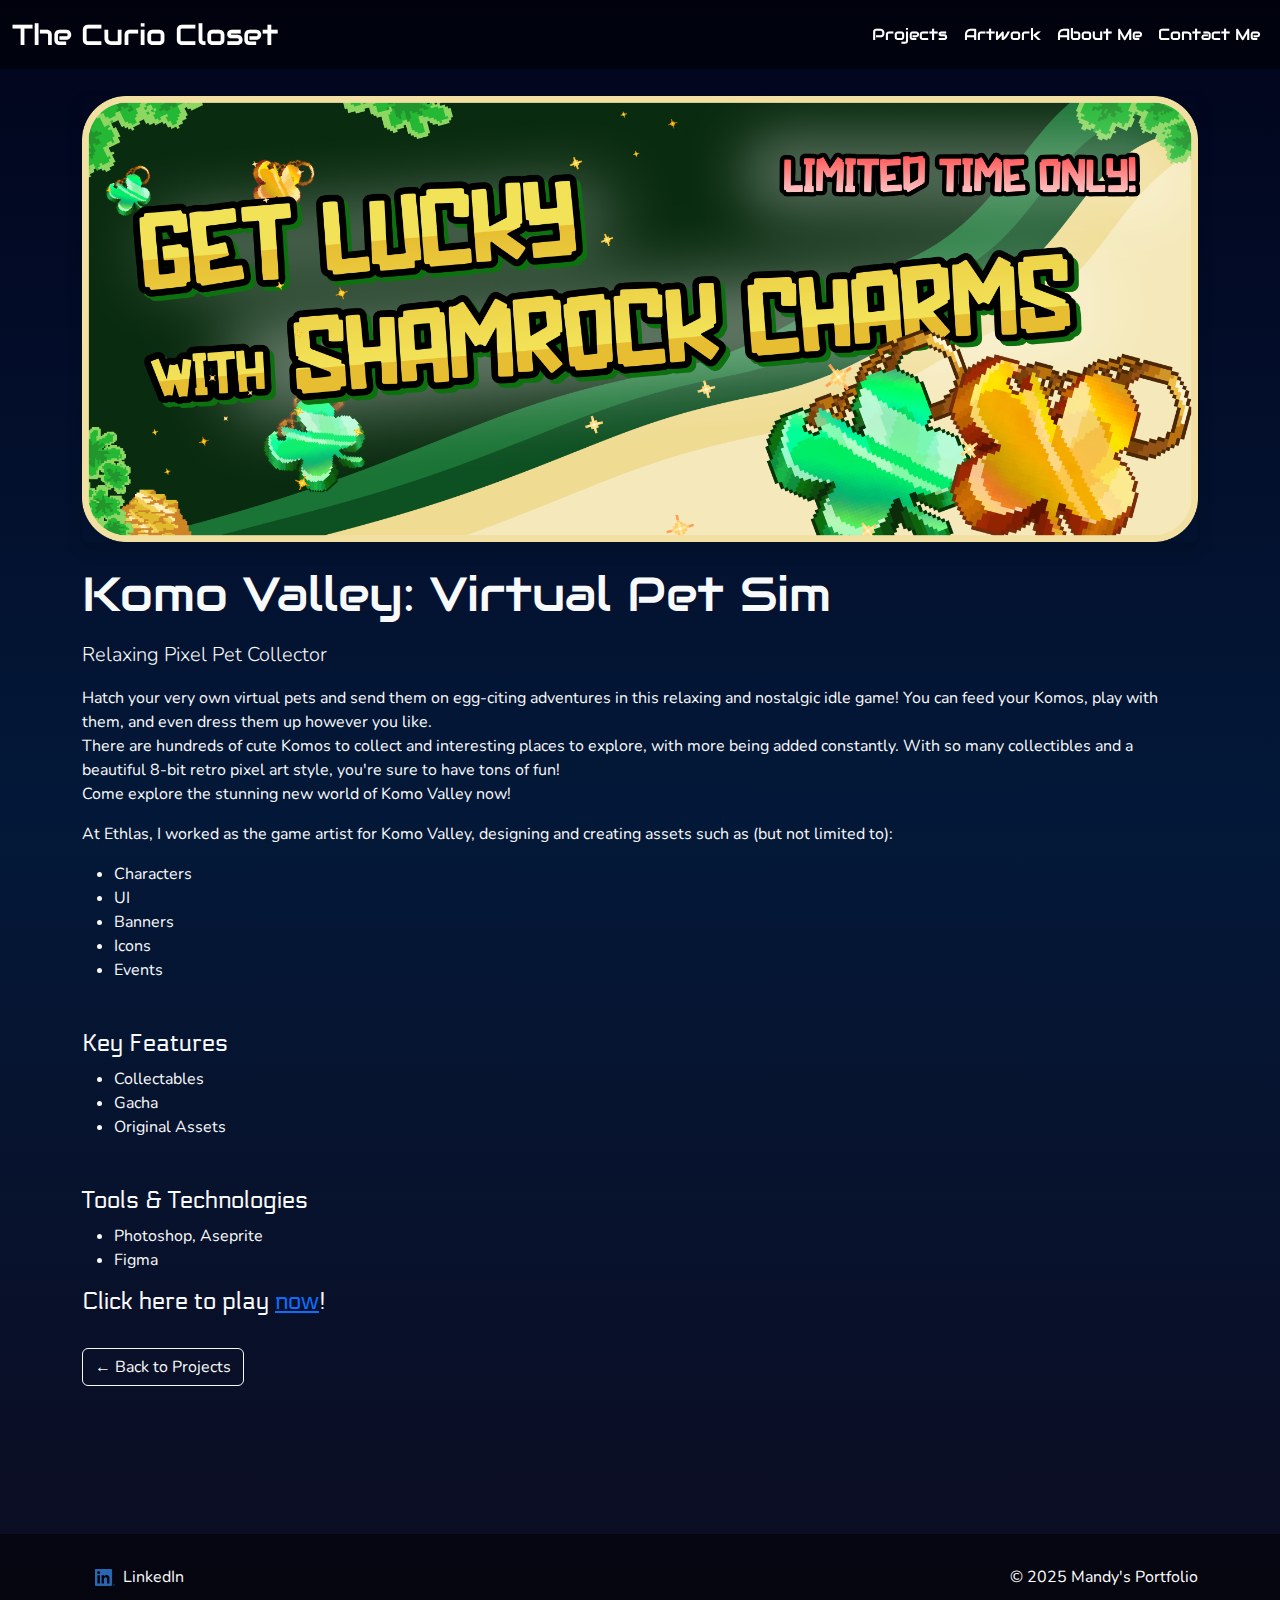
<file: KomoValley.html>
<!DOCTYPE html>
<html lang="en">
<head>
  <title>Shinwa - Project Spotlight</title>
  <meta charset="utf-8">
  <meta name="viewport" content="width=device-width, initial-scale=1">
  
  <link href="https://cdn.jsdelivr.net/npm/bootstrap@5.3.3/dist/css/bootstrap.min.css" rel="stylesheet">
  <link rel="stylesheet" href="style.css">
  <script src="https://cdn.jsdelivr.net/npm/bootstrap@5.3.3/dist/js/bootstrap.bundle.min.js"></script>

  <!-- Fonts -->
  <link rel="preconnect" href="https://fonts.googleapis.com">
  <link rel="preconnect" href="https://fonts.gstatic.com" crossorigin>
  <link href="https://fonts.googleapis.com/css2?family=Audiowide&family=Electrolize&family=Norican&family=Nunito&family=Sriracha&display=swap" rel="stylesheet">

  <style>
    html {
      scroll-behavior: smooth;
    }
    .banner-media {
      max-height: 500px;
      object-fit: cover;
      width: 100%;
      border-radius: 12px;
      box-shadow: 0 0 20px rgba(255, 255, 255, 0.1);
    }
  </style>
</head>
<body class="bg-dark text-light">

  <div id="twinkle-container"></div>

  <!-- Navbar -->
  <nav id="navbar" class="navbar text-white navbar-expand-lg fixed-top">
    <div class="container-fluid">
      <a class="navbar-brand" href="index.html">The Curio Closet</a>
      <button class="navbar-toggler" type="button" data-bs-toggle="collapse" data-bs-target="#navbarNav">
        <span class="navbar-toggler-icon"></span>
      </button>
      <div class="collapse navbar-collapse" id="navbarNav">
        <ul class="navbar-nav ms-auto">
          <li class="nav-item"><a class="nav-link" href="index.html#projects">Projects</a></li>
          <li class="nav-item"><a class="nav-link" href="index.html#artwork">Artwork</a></li>
          <li class="nav-item"><a class="nav-link" href="index.html#about">About Me</a></li>
          <li class="nav-item"><a class="nav-link" href="index.html#contact">Contact Me</a></li>
        </ul>
      </div>
    </div>
  </nav>

  <!-- Project Content -->
  <section id="summary" class="pt-5 mt-5">
  <div class="container">
    <div class="mb-4">
      <img src="Assets/St. Pat Banner.png" alt="BattleShowdown Banner" class="img-fluid rounded shadow w-100 banner-img">
    </div>


      <h1 class="display-5 mb-3">Komo Valley: Virtual Pet Sim</h1>
      <p class="lead">Relaxing Pixel Pet Collector</p>

        <p>Hatch your very own virtual pets and send them on egg-citing adventures in this relaxing and nostalgic idle game! You can feed your Komos, play with them, and even dress them up however you like.<br>
          There are hundreds of cute Komos to collect and interesting places to explore, with more being added constantly. With so many collectibles and a beautiful 8-bit retro pixel art style, you're sure to have tons of fun!<br>
          Come explore the stunning new world of Komo Valley now!</p>

          <p>At Ethlas, I worked as the game artist for Komo Valley, designing and creating assets such as (but not limited to):
          <ul>
            <li>Characters</li>
            <li>UI</li>
            <li>Banners</li>
            <li>Icons</li>
            <li>Events</li>
          </ul>
        </p>

      <h4 class="mt-5">Key Features</h4>
      <ul>
        <li>Collectables</li>
        <li>Gacha</li>
        <li>Original Assets</li>
      </ul>

      <h4 class="mt-5">Tools & Technologies</h4>
      <ul>
        <li>Photoshop, Aseprite</li>
        <li>Figma</li>
      </ul>

      <h4>
      Click here to play <a href="https://apps.apple.com/sg/app/komo-valley-virtual-pet-sim/id6444749994?platform=iphone" target="_blank">now</a>!
      </h4>


      <a href="index.html#projects" class="btn btn-outline-light mt-4">← Back to Projects</a>
    </div>
  </section>

  <!-- Footer -->
  <footer class="text-white p-4 mt-5" style="background-color: #00000083;">
    <div class="container d-flex justify-content-between align-items-center">
      <a href="https://www.linkedin.com/in/mandy-koh-b865151a9" target="_blank" class="btn text-light d-flex align-items-center">
        <img src="Assets/LI-In-Bug.png" alt="LinkedIn" style="height: 20px; width: 20px; margin-right: 8px;">
        LinkedIn
      </a>
      <p class="mb-0 text-end">&copy; 2025 Mandy's Portfolio</p>
    </div>
  </footer>

  <script src="script.js"></script>
</body>
</html>
</file>
<file: style.css>
/* Fonts */
  .norican-regular {
    font-family: "Norican", cursive;
    font-weight: 100;
    font-style: normal;
  }
  .sriracha-regular {
    font-family: "Sriracha", cursive;
    font-weight: 400;
    font-style: normal;
  }
  
  .nunito {
    font-family: "Nunito", sans-serif;
    font-optical-sizing: auto;
    font-weight: 200;
    font-style: normal;
  }

  .electrolize-regular {
  font-family: "Electrolize", sans-serif;
  font-weight: 400;
  font-style: normal;
}

.audiowide-regular {
  font-family: "Audiowide", sans-serif;
  font-weight: 400;
  font-style: normal;
}

h3, h4, h5, h6 {
  font-family: 'Electrolize', sans-serif;
}

h1, h2{
  font-family: 'Audiowide', sans-serif;
}

/* Full-page gradient background */
body {
  background: #25254d;
  background: linear-gradient(0deg,rgba(12, 12, 33, 1) 0%, rgba(3, 24, 56, 1) 50%, rgba(2, 4, 28, 1) 100%);
    color: white; /* optional default text color */
    min-height: 100vh;
    font-family: 'Nunito';
    margin: 0;
    padding: 0;
  }

  /* Twinkling stars overlay */
  #twinkle-container {
    position: fixed;
    top: 0;
    left: 0;
    width: 100vw;
    height: 100vh;
    pointer-events: none;
    z-index: 0;
    overflow: visible;
  }
  
  .twinkle-star {
    position: absolute;
    width: 6px;
    height: 6px;
    background: white;
    border-radius: 50%;
    opacity: 0; /* start invisible */
    animation: fadeTwinkle 3s forwards; /* play once */
  }
  
  @keyframes fadeTwinkle {
    0% { opacity: 0; }
    50% { opacity: 1; }
    100% { opacity: 0; }
  }

/* Apply the Norican font to the entire navbar */
#navbar {
  background: #00000083 !important;
  color: white !important;
}

/* Ensure links are white */
#navbar .navbar-brand,
#navbar .nav-link {
  color: white !important;
  font-family: 'Audiowide', cursive !important;
}

/* Optional: highlight on hover */
#navbar .nav-link:hover {
  color: #cb93ff !important; /* or any accent color you like */
}

/* Optional: style brand */
#navbar .navbar-brand {
  font-size: 1.8rem;
  font-weight: 300;
}

.navbar-toggler {
  border: none; /* Optional: remove border if you want */
}

.navbar-toggler-icon {
  background-image: url("data:image/svg+xml;charset=utf8,%3Csvg viewBox='0 0 30 30' xmlns='http://www.w3.org/2000/svg'%3E%3Cpath stroke='white' stroke-width='2' stroke-linecap='round' stroke-miterlimit='10' d='M4 7h22M4 15h22M4 23h22'/%3E%3C/svg%3E");
}



.linkedin-icon-small {
  width: 90px;      /* Much smaller width */
  height: auto;     /* Preserve aspect ratio */
  transition: transform 0.2s ease-in-out, filter 0.2s ease-in-out;
}

.linkedin-icon-small:hover {
  transform: scale(1.05);
  filter: brightness(1.2);
}

/* General Section Styling */
section {
    padding: 100px 0;
  }
  
  @media (max-width: 576px) {
    section {
      padding-left: 20px;
      padding-right: 20px;
    }
  }

#summary{
    font-family: 'Nunito';
}
  
.card {
  border: none;
  border-radius: 1rem;
  overflow: hidden;
  box-shadow: 0 8px 20px rgba(0, 0, 0, 0.25);
  transition: transform 0.3s ease, box-shadow 0.3s ease;
  background: linear-gradient(to bottom right, #1e1e2f, #2c2c3a); /* Dark gradient */
  color: #fff;
}

.card:hover {
  transform: translateY(-10px) scale(1.02);
  box-shadow: 0 12px 24px rgba(0, 0, 0, 0.35);
}

.card-img-top {
  object-fit: cover;
  height: 200px;
}

.card-title {
  font-family: 'Electrolize', sans-serif;
  font-size: 1.2rem;
  letter-spacing: 1px;
}

.card-text {
  color: #ccc;
}

.card .btn {
  background-color: #6c63ff;
  border: none;
  font-weight: 600;
  letter-spacing: 1px;
  transition: background-color 0.2s ease;
}

.card .btn:hover {
  background-color: #5548e5;
}
.card::before {
  content: "";
  position: absolute;
  top: 0;
  left: -75%;
  width: 50%;
  height: 100%;
  background: linear-gradient(
    120deg,
    rgba(255, 255, 255, 0.2) 0%,
    rgba(255, 255, 255, 0.1) 100%
  );
  transform: skewX(-20deg);
  transition: left 0.5s;
  z-index: 1;
}

.card:hover::before {
  left: 125%;
}
  
  /* Form tweaks */
  form .form-control {
    border-radius: 8px;
    box-shadow: none;
  }

  footer a.btn img {
  height: 20px;
  width: 20px;
  object-fit: contain;
}
</file>
